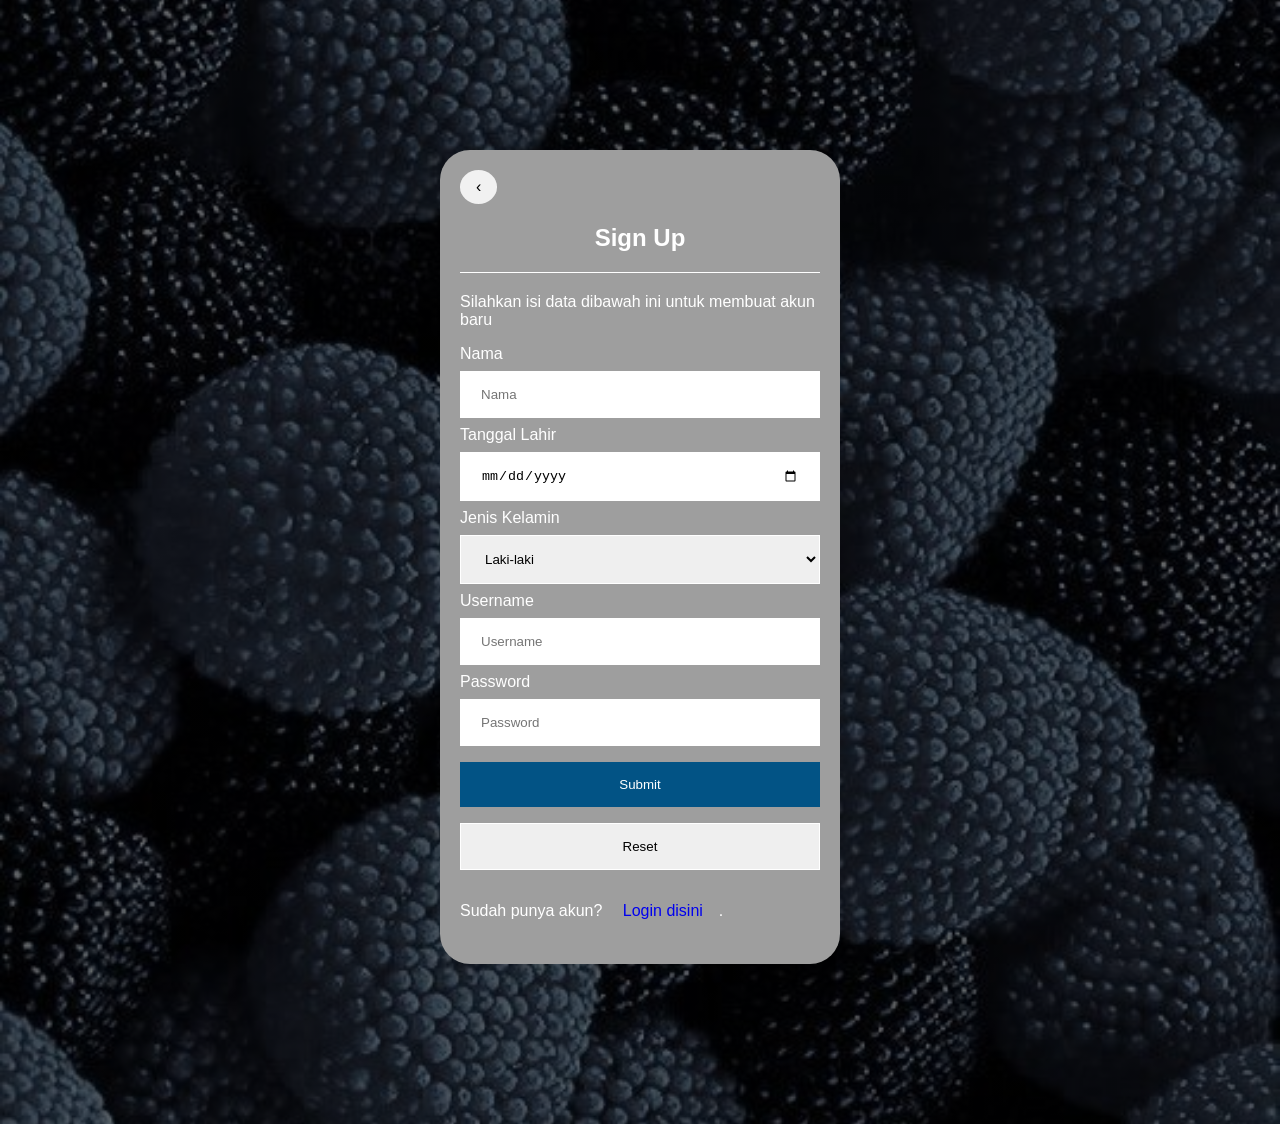
<file: halamansignup.html>
<!DOCTYPE html>
<html>
<link href="css/signup.css" rel="stylesheet" />
<head>
    <title>Sign Up</title>
</head>
<body>
    <header class="masthead">
        <div class="container">
            <section class="login-box">
            <a href="index.html" class="previous round">&#8249;</a>
                <h2> Sign Up </h2>
                <p>Silahkan isi data dibawah ini untuk membuat akun baru</p>
                <form action="action/register.php" method="post">
                    <label>Nama</label>
                    <input type="text" placeholder="Nama" name="nama" class="form-control" value="">
                    <label>Tanggal Lahir</label>
                    <input type="date" name="tanggallahir" class="form-control" value="01-01-2000">
                    <label>Jenis Kelamin</label>
                    <select name="jeniskelamin" class="form-control" value="">
                        <option value="Laki-laki">Laki-laki</option>
                        <option value="Perempuan">Perempuan</option>
                    </select>
                    <label>Username</label>
                    <input type="text" placeholder="Username" name="username" class="form-control" value="">
                    <label>Password</label>
                    <input type="password" placeholder="Password" name="password" class="form-control" value="">
                    <input type="submit" value="Submit">
                    <input type="reset" value="Reset">
                </form>
                <p>Sudah punya akun? <a href="halamanlogin.html">Login disini</a>.</p>
            </section>
        </div>
    </header>
</body>
<html>
</file>
<file: css/signup.css>
*{
      box-sizing: border-box;
}
body{
    margin:0px;
    background:#038ade;
    font-family:sans-serif;
}
header.masthead{
    padding-top: 0rem;
    padding-bottom: calc(10rem - 0rem);
    background: linear-gradient(to bottom, rgba(0, 0, 0, 0.6) 0%, rgba(0, 0, 0, 0.6) 70%), url("../assets/img/beriungu.jpg");
    background-position: center;
    background-repeat: no-repeat;
    background-attachment: scroll;
    background-size: cover;
}
.container{
    display:flex;
    flex-wrap:wrap;
    justify-content:center;
}
.login-box{
    margin-top:150px;
    flex-basis:400px;
    background:rgb(158, 158, 158);
    padding:20px;
    border-radius: 30px;
}
.login-box h2{
    border-bottom:1px solid rgb(255, 255, 255);
    color:rgb(255, 255, 255);
    text-align:center;
    padding-bottom:20px;
    margin-top:0 0 20px;
}
.login-box p{
    color:rgb(255, 255, 255);
    text-align:left;
    padding-bottom:0px;
    margin-top:0 0 0px;
}
input, select{
    width:100%;
    padding:15px 20px;
    margin:8px 0;
    border:1px solid rgb(255, 255, 255);
}
input[type=submit]{
    background:#025385;
    border: none;
    color:#fff;
    text-decoration:none;
    cursor:pointer;
}
input:hover[type=submit]{
    background:#0379c2;
}
label{
    color:rgb(255, 255, 255)
}
a {
    text-decoration: none;
    display: inline-block;
    padding: 8px 16px;
  }
  
  a:hover {
    background-color: #ddd;
    color: black;
  }
  
  .previous {
    background-color: #f1f1f1;
    color: black;
  }
  
  .next {
    background-color: #04AA6D;
    color: white;
  }
  
  .round {
    border-radius: 50%;
  }
</file>
